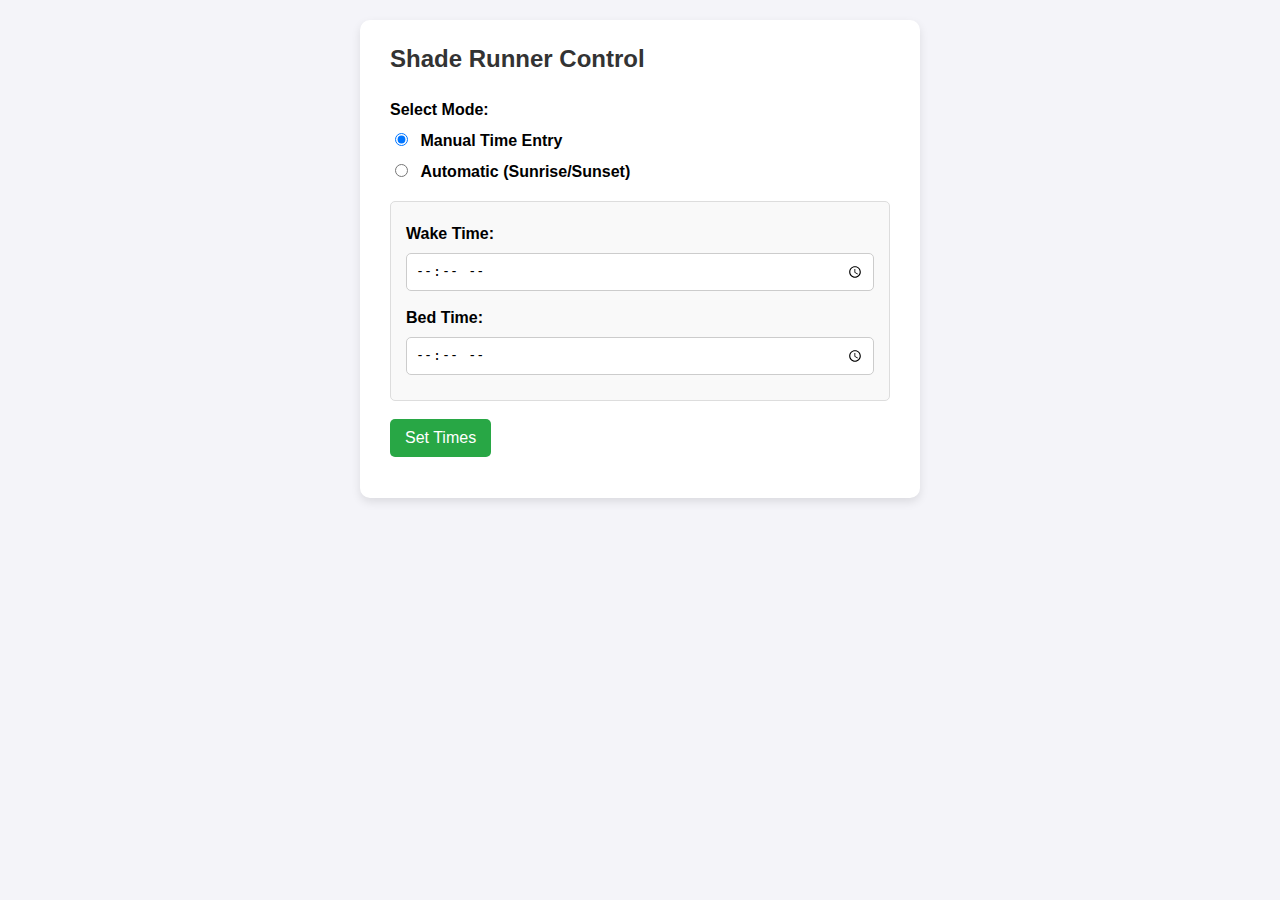
<file: ShadeRunner/templates/index.html>
<!DOCTYPE html>
<html lang="en">
<head>
    <title>Shade Runner Control</title>
    <style>
        body {
            font-family: Arial, sans-serif;
            background-color: #f4f4f9;
            margin: 0;
            padding: 20px;
            display: flex;
            justify-content: center;
            align-items: flex-start;
            min-height: 100vh;
            box-sizing: border-box;
        }

        .container {
            background-color: #fff;
            padding: 25px 30px;
            border-radius: 10px;
            box-shadow: 0 4px 10px rgba(0,0,0,0.1);
            width: 100%;
            max-width: 500px;
        }

        h2 {
            margin-top: 0;
            font-size: 24px;
            color: #333;
        }

        form {
            margin-bottom: 15px;
        }

        label {
            font-weight: bold;
            display: inline-block;
            margin: 8px 0 5px;
        }

        input[type="time"],
        input[type="number"] {
            width: 100%;
            padding: 8px;
            margin: 5px 0 10px;
            border: 1px solid #ccc;
            border-radius: 5px;
            box-sizing: border-box;
        }

        input[type="radio"] {
            margin-right: 8px;
        }

        .section {
            background-color: #f9f9f9;
            padding: 15px;
            border: 1px solid #ddd;
            border-radius: 5px;
            margin-top: 10px;
            display: none;
        }

        button {
            background-color: #28a745;
            color: white;
            border: none;
            padding: 10px 15px;
            border-radius: 5px;
            cursor: pointer;
            font-size: 16px;
        }

        button:hover {
            background-color: #218838;
        }

        #response {
            font-weight: bold;
            margin-top: 15px;
            color: #555;
        }

        small {
            display: block;
            margin-top: 5px;
            font-size: 12px;
            color: #777;
        }
    </style>
    <script>
        function toggleMode() {
            const mode = document.querySelector('input[name="mode"]:checked').value;
            document.getElementById('manualFields').style.display = (mode === 'manual') ? 'block' : 'none';
            document.getElementById('offsetFields').style.display = (mode === 'sunrise_sunset') ? 'block' : 'none';
        }

        function sendTimes() {
            const mode = document.querySelector('input[name="mode"]:checked').value;

            let payload = { mode };

            if (mode === 'manual') {
                const sunrise = document.getElementById("sunrise").value + ":00";
                const sunset = document.getElementById("sunset").value + ":00";

                if (!sunrise || !sunset) {
                    document.getElementById("response").innerText = "Please provide both wake and bed times.";
                    return;
                }

                payload.sunrise = sunrise;
                payload.sunset = sunset;
            } else if (mode === 'sunrise_sunset') {
                const offset = parseInt(document.getElementById("offset").value, 10) || 0;
                payload.offset = offset;
            }

            fetch("/set_times", {
                method: "POST",
                headers: { "Content-Type": "application/json" },
                body: JSON.stringify(payload)
            })
            .then(response => response.json())
            .then(data => {
                document.getElementById("response").innerText = data.status || data.error;
            })
            .catch(error => {
                document.getElementById("response").innerText = "Error sending data: " + error;
            });
        }
    </script>
</head>
<body>
    <div class="container">
        <h2>Shade Runner Control</h2>

        <form id="modeForm">
            <label>Select Mode:</label><br>
            <input type="radio" id="manual" name="mode" value="manual" onclick="toggleMode()" checked>
            <label for="manual">Manual Time Entry</label><br>
            <input type="radio" id="sunrise_sunset" name="mode" value="sunrise_sunset" onclick="toggleMode()">
            <label for="sunrise_sunset">Automatic (Sunrise/Sunset)</label>
        </form>

        <div id="manualFields" class="section">
            <label for="sunrise">Wake Time:</label>
            <input type="time" id="sunrise">

            <label for="sunset">Bed Time:</label>
            <input type="time" id="sunset">
        </div>

        <div id="offsetFields" class="section">
            <label for="offset">Offset (Minutes Before/After):</label>
            <input type="number" id="offset" value="0">
            <small>Positive = after sunrise/sunset, Negative = before</small>
        </div>
	<br>
        <button type="button" onclick="sendTimes()">Set Times</button>

        <p id="response"></p>
    </div>

    <script>
        toggleMode();
    </script>
</body>
</html>
</file>
